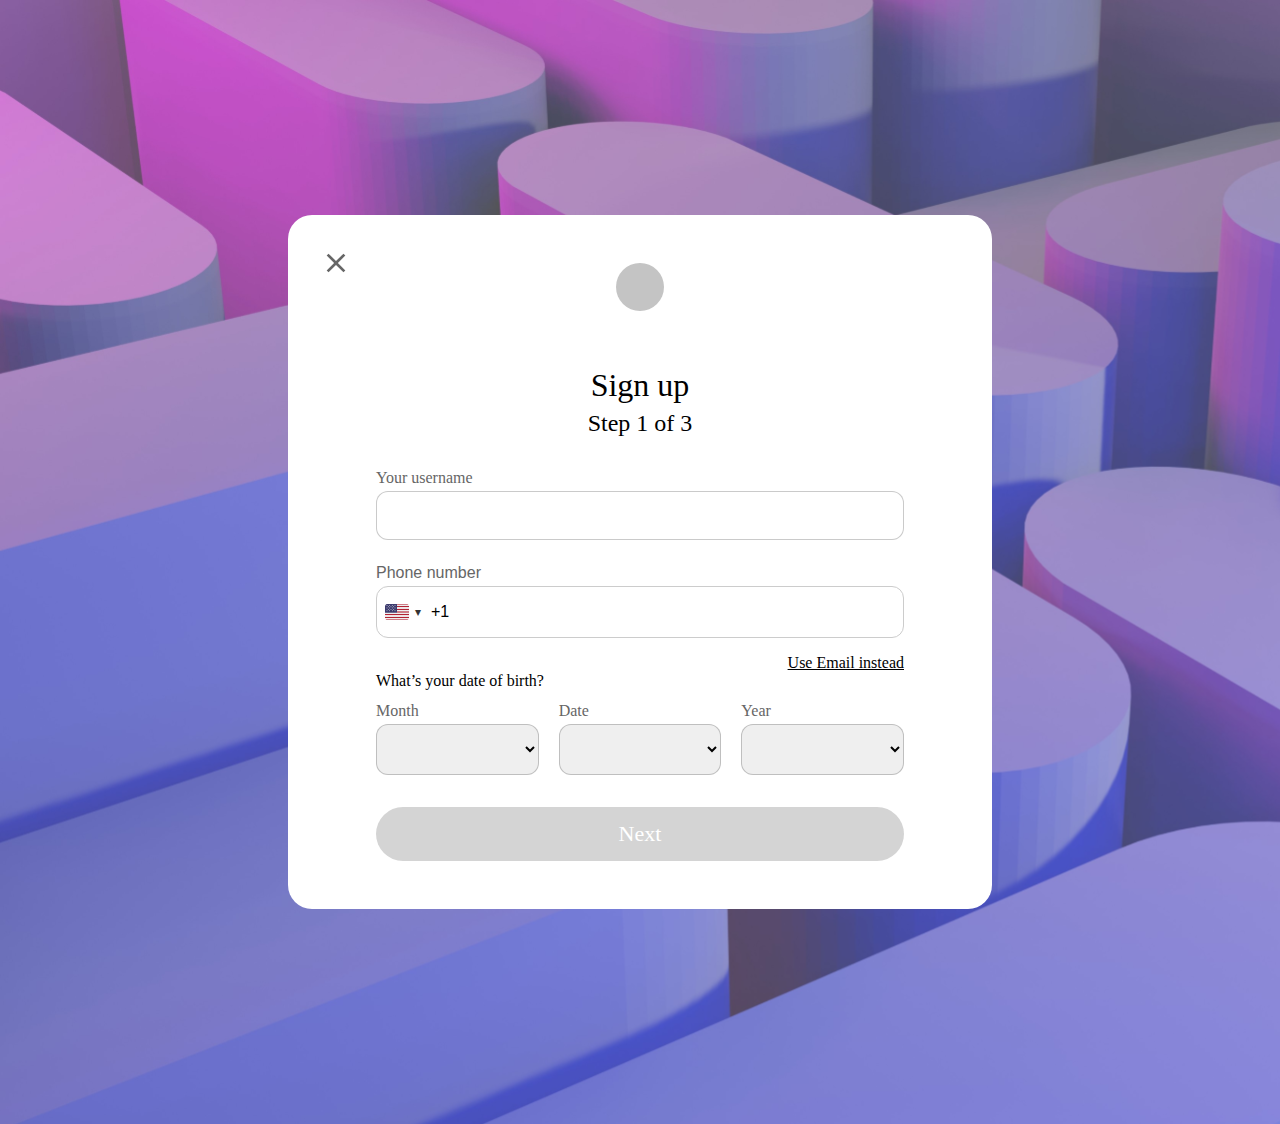
<file: index.html>
<!DOCTYPE html>
<!--[if lt IE 7]>      <html class="no-js lt-ie9 lt-ie8 lt-ie7"> <![endif]-->
<!--[if IE 7]>         <html class="no-js lt-ie9 lt-ie8"> <![endif]-->
<!--[if IE 8]>         <html class="no-js lt-ie9"> <![endif]-->
<!--[if gt IE 8]>      <html class="no-js"> <!--<![endif]-->
<html>
    <head>
        <meta charset="utf-8">
        <meta http-equiv="X-UA-Compatible" content="IE=edge">
        <title></title>
        <meta name="description" content>
        <meta name="viewport" content="width=device-width, initial-scale=1">
        <link rel="stylesheet" href="/style.css">
    </head>
    <body>
        <div class="Signup_banner">
            <div class="container">

                <div class="popup">
                    <div class="popup__close">
                        <img src="/imgs/Icons.svg" alt="Close">
                    </div>

                    <div class="popup__logo">
                        <img src="/imgs/Logo.svg" alt="Logo">
                    </div>

                    <div class="popup__header">
                        <div class="popup__title">Sign up</div>
                        <div class="popup__step">Step 1 of 3</div>
                    </div>

                    <div class="popup__form">
                        <div class="form__group">
                            <label class="form__label">Your username</label>
                            <input class="form__input" type="text" />
                        </div>

                        <div class="phone-input-group">
                            <label for="phone">Phone number</label>
                            <div class="phone-input">
                                <div class="flag-dropdown">
                                    <img src="/imgs/US flag.svg" alt="US Flag">
                                    <span class="arrow">&#9662;</span>
                                </div>
                                <span class="country-code">+1</span>
                            </div>
                        </div>

                    </div>

                    <div class="popup__toggle-email">
                        Use Email instead
                    </div>

                    <div class="popup__dob">
                        <div class="dob__title">What’s your date of birth?</div>
                        <div class="dob__inputs">
                            <div class="dob__field">
                                <label class="dob__label">Month</label>
                                <select class="dob__select"></select>
                            </div>
                            <div class="dob__field">
                                <label class="dob__label">Date</label>
                                <select class="dob__select"></select>
                            </div>
                            <div class="dob__field">
                                <label class="dob__label">Year</label>
                                <select class="dob__select"></select>
                            </div>
                        </div>
                    </div>

                    <div class="popup__submit">
                        <button class="btn-next">Next</button>
                    </div>
                </div>
            </div>
        </div>
    </body>
</html>
</file>
<file: style.css>
body {
    font-family: Poppins;
    margin: 0;
}
.Signup_banner{
    background-image: url(/imgs/Image.svg);
    background-size: cover;
    background-repeat: no-repeat;
    height: 100vh;
    padding: 112px 0;
    display: flex;
    align-items: center;
}
.container {
    margin: 0 auto;
    width: 100%;
    
}

.popup {

    background-color: white;
    border-radius: 24px;
    padding: 48px 88px;
    position: relative;
    max-width: 528px;
    margin: 0 auto;
    width: 100%;
}

.popup__close {
    position: absolute;
    top: 32px;
    left: 32px;
}

.popup__logo {
    align-items: center;
    display: flex;
    justify-content: center;
    margin-bottom: 56px;
}

.popup__header {
    display: flex;
    justify-content: center;
    flex-direction: column;
    text-align: center;
    gap: 6px;
}

.popup__title {
    font-weight: 500;
    font-size: 32px;
}

.popup__step {
    font-weight: 500;
    font-size: 24px;
}

.form__input {
    border: 1px solid #66666659;
    border-radius: 12px;
    padding: 16px 8px;
}

.form__label {
    font-weight: 400;
    font-size: 16px;
    color: #666666;


}

.popup__form {
    display: flex;
    flex-direction: column;
    gap: 24px;
    margin-top: 32px;
}

.form__group {
    display: flex;
    flex-direction: column;
    gap: 4px
}

.phone-input-group {

    font-family: 'Poppins', sans-serif;
    display: flex;
    flex-direction: column;
    gap: 4px;
    width: 100%;
}

.phone-input-group label {
    font-weight: 400;
    font-size: 16px;
    color: #666666;
}

.phone-input {
    display: flex;
    align-items: center;
    border: 1px solid #ccc;
    border-radius: 12px;
    padding: 16px 8px;
    background-color: white;
    gap: 10px;


}

.flag-dropdown {
    display: flex;
    align-items: center;
    gap: 6px;
    cursor: pointer;
}

.flag-dropdown img {
    width: 24px;
    height: 16px;
    object-fit: cover;
    border-radius: 2px;
}

.arrow {
    font-size: 12px;
    color: #333;
}

.country-code {
    font-size: 16px;
    color: #000;
}

.popup__toggle-email {
    text-align: right;
    text-decoration: underline;
    margin-top: 16px;
    font-weight: 400;
    font-size: 16px;
}

.popup__dob {
    display: flex;
    flex-direction: column;
    gap: 12px;
}

.dob__inputs {
    display: flex;
    gap: 20px;
}

.dob__field {
    display: flex;
    flex-direction: column;
    gap: 4px;
    width: 100%;
}

.dob__select {
    padding: 16px 8px;
    border-radius: 12px;
    border: 1px solid #66666659;
}

.btn-next {
    margin-top: 32px;
    width: 100%;
    padding: 16px 8px;
    border-radius: 40px;
    border: none;
    background: #1111112e;
    font-family: Poppins;
    font-weight: 500;
    font-style: Medium;
    font-size: 22px;
    line-height: 100%;
    letter-spacing: 0%;
    text-align: center;
    vertical-align: middle;
    color: white;
}

.dob__title {
    font-weight: 400;
    font-size: 16px;
}

.dob__label {
    color: #666666;
    font-weight: 400;
    font-size: 16px;
}

/* Signup */
.Login_banner{
    background-image: url(/imgs/bgr.svg);
    background-size: cover;
    background-repeat: no-repeat;
    height: 100vh;
    display: flex;
    align-items: center;
    padding: 112px 0;
}
.login_container {
    margin: 0 auto;

.login {

    background-color: white;
    border-radius: 24px;
    padding: 40px 134px 40px 133px;
    position: relative;
    max-width: 528px;
    width: 100%;
    margin: 0 auto;
}

.login_close {
    position: absolute;
    top: 32px;
    right: 32px;
}

.login_logo {
    align-items: center;
    display: flex;
    justify-content: center;
    margin-bottom: 24px;
}

.login_header {
    display: flex;
    justify-content: center;
    flex-direction: column;
    text-align: center;
    gap: 6px;
}

.login_title {
    font-weight: 500;
    font-size: 32px;
}

.login_signup-link {
    display: flex;
    justify-content: center;
    font-weight: 400px;
    font-size: 16px;
    gap: 4px;
}

.login_signup-link a {
    font-weight: 400px;
    font-size: 16px;
    color: black;

}

.login_social {
    display: flex;
    flex-direction: column;
    gap: 16px;
}

.login_social-btn {
    display: flex;
    justify-content: center;
    gap: 16px;
    border-radius: 40px;
    background: white;
}

.login_social-btn p {
    font-size: 22px;
    font-weight: 400;
}

.login_label {
    font-size: 16px;
    font-weight: 400;
    color: #666666;
    ;
}

.login_divider {
    display: flex;
    justify-content: center;
    gap: 23px;
    margin: 40px 0px;
    max-width: 100%;
}

.login_form-group {
    display: flex;
    flex-direction: column;
    gap: 4px;

}

.login_password-toggle {
    display: flex;
    gap: 8px;
    align-items: center;
    max-height: 19px;
}

.login_password-toggle img {
    max-height: 19px;
}

.login_password-toggle p {
    font-size: 16px;
    font-weight: 400;
    color: #666666;
}

.login_password-header {
    display: flex;
    justify-content: space-between;
    align-items: center;
    margin-top: 24px;
}

.login_input {
    padding: 16px 8px;
    border-radius: 12px;
    border: 1px solid #66666659;
}

.login_forgot {
    display: flex;
    justify-content: end;
    text-decoration: underline;
    padding: 8px 0px 24px 0px;
}

.login_btn {
    width: 100%;
    border-radius: 40px;
    padding: 16px 8px;
    border: none;
    color: white;
    font-size: 22px;
    font-weight: 500;
    background: #04040464;
}

.login_signup-link {
    margin-bottom: 40px;
}
</file>
